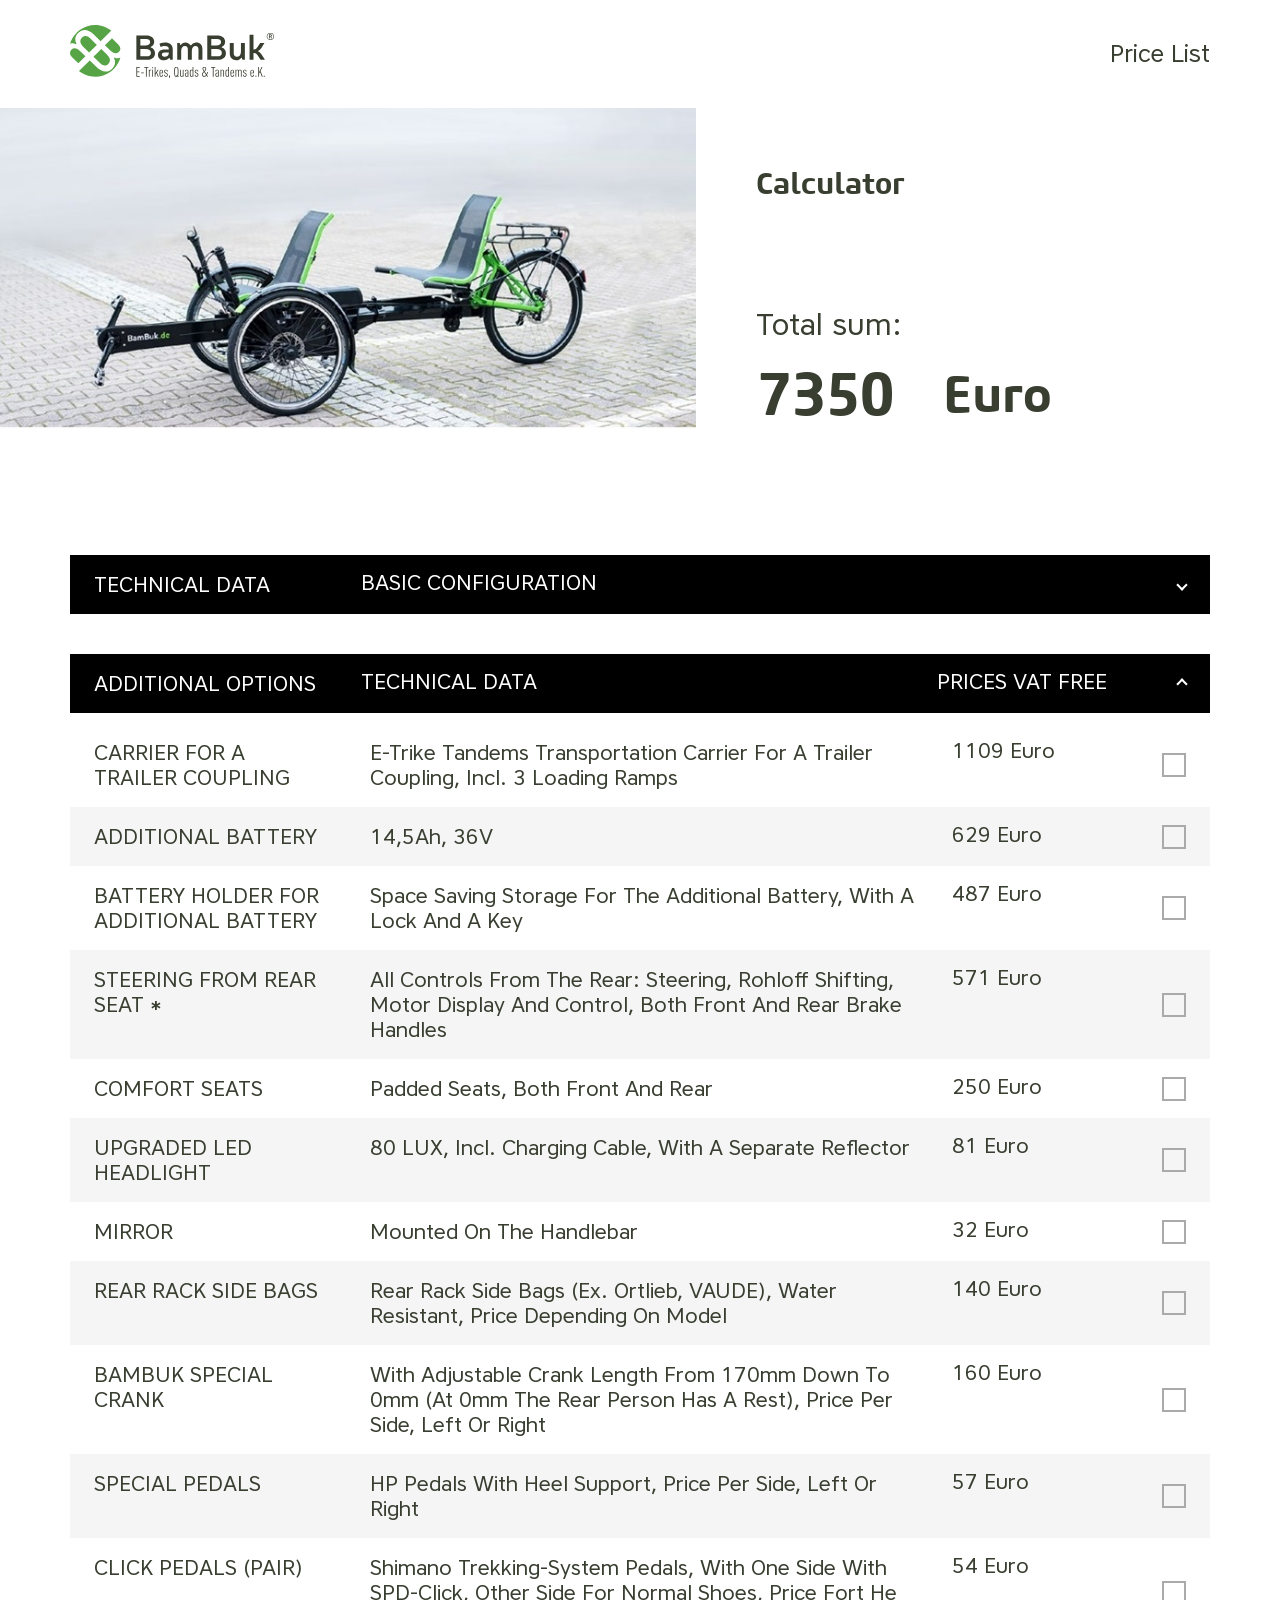
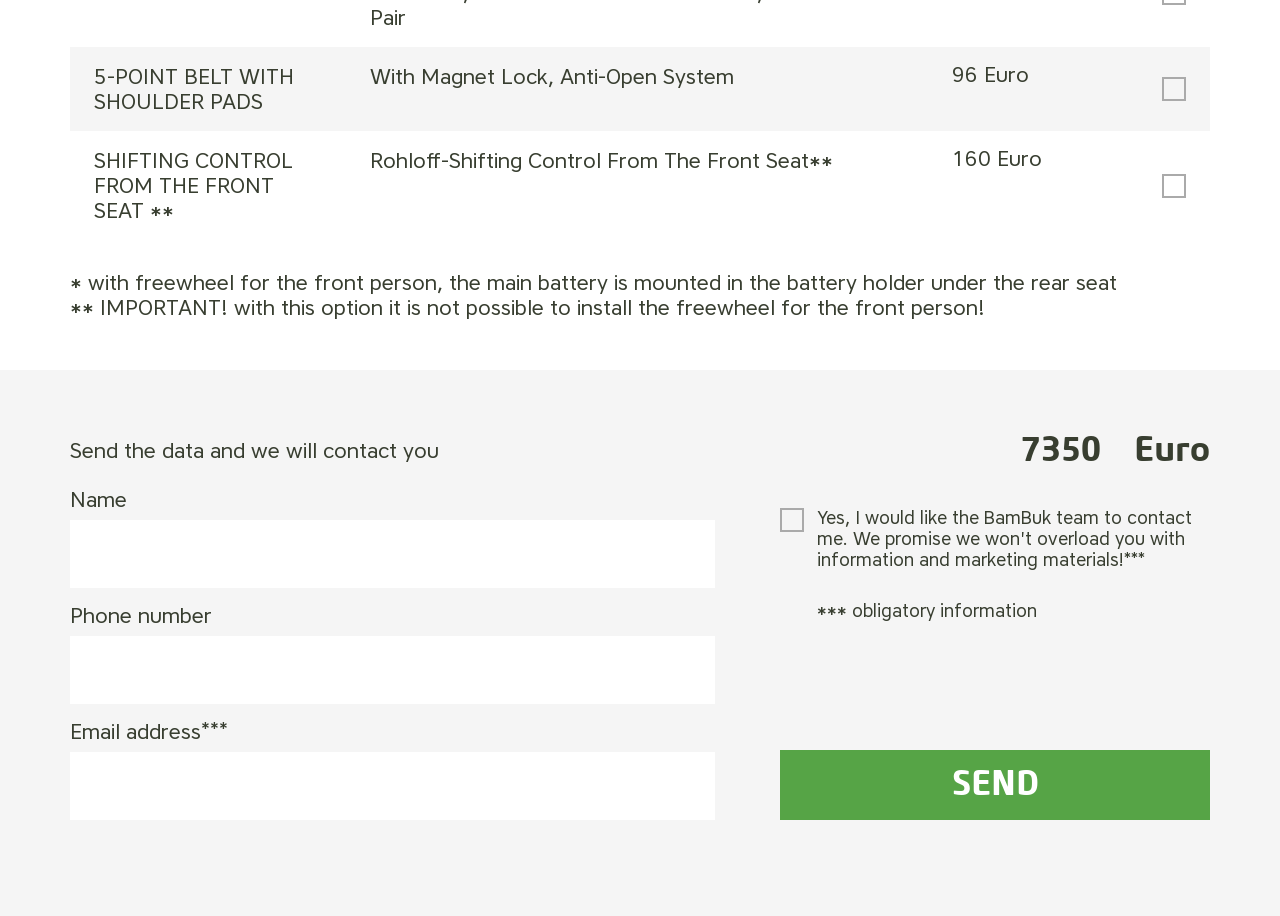
<file: myapp/index.html>
<!DOCTYPE html>
<html lang="ru">
  <head>
    <meta charset="UTF-8">
    <meta http-equiv="X-UA-Compatible" content="IE=edge">
    <meta name="viewport" content="width=device-width, initial-scale=1.0"><link rel="icon" href="img/favicon/favicon.ico">
    <link rel="apple-touch-icon" sizes="180x180" href="img/favicon/apple-touch-icon-180x180.png">
    <meta name="keywords" content="Теги сайта">
    <meta name="description" content="Описание сайта">
    <meta name="author" lang="ru" content="Helen Portna">
    <link rel="stylesheet" href="css/calc.min.css">
    <title>Calc </title>
  </head>
  <body class="calc-body">
    <header class="calcheader">
      <div class="container"><a href="/" class="calcheader_logo"><img src="img/logo.svg" alt="logo"></a>
        <div class="calcheader__title">Price list</div>
      </div>
    </header>
    <div class="calc">
      <form action="">
        <div class="calc__first">
          <div class="calc__img"><img src="img/bambuk-velo.jpg" alt=""></div>
          <div class="calc__price-wrap">
            <div class="calc__title">Calculator</div>
            <div class="calc__subtitle">Total sum:</div>
            <div class="calc__price">
              <input type="text" readonly value="7350" class="calc__total"><span>Euro</span>
            </div>
          </div>
        </div>
        <div class="container">
          <div class="calc__table calcTable accordeon">
            <div class="calcTable__head accordeon-title">
              <div class="calcTable__data">TECHNICAL DATA</div>
              <div class="calcTable__config">BASIC CONFIGURATION</div>
            </div>
            <div class="calcTable__body accordeon-content">
              <div class="calcTable__line">
                <div class="calcTable__data">TYPE</div>
                <div class="calcTable__config">tricycle-tandem</div>
              </div>
              <div class="calcTable__line">
                <div class="calcTable__data">FRAME</div>
                <div class="calcTable__config">teleskopic frame adjustable for boby sizes from 150cm to 200cm</div>
              </div>
              <div class="calcTable__line calcTable__subline">
                <div class="calcTable__line">
                  <div class="calcTable__data">DIMENSIONS</div>
                  <div class="calcTable__config">2 x 24“ front wheels, 26“ rear wheel</div>
                </div>
                <div class="calcTable__line">
                  <div class="calcTable__data">… ready to use</div>
                  <div class="calcTable__config">260-280cm depending on body size width 95cm, height max. 100cm</div>
                </div>
                <div class="calcTable__line">
                  <div class="calcTable__data">… for transportation</div>
                  <div class="calcTable__config">190cm x 95cm x 100cm (LxWxH)</div>
                </div>
              </div>
              <div class="calcTable__line">
                <div class="calcTable__data">FRONT SUSPENSION</div>
                <div class="calcTable__config">double leaf spring</div>
              </div>
              <div class="calcTable__line">
                <div class="calcTable__data">REAR SUSPENSION</div>
                <div class="calcTable__config">spring-oil damper, individually adjustable</div>
              </div>
              <div class="calcTable__line">
                <div class="calcTable__data">SEERING</div>
                <div class="calcTable__config">steering from the front seat</div>
              </div>
              <div class="calcTable__line">
                <div class="calcTable__data">MAIN BRAKE</div>
                <div class="calcTable__config">2 x hydraulic front wheel disc brakes, 180mm, with locking function</div>
              </div>
              <div class="calcTable__line">
                <div class="calcTable__data">SECOND BRAKE</div>
                <div class="calcTable__config">rear mechanical disc brake (Avid BB5), 180mm, with locking function</div>
              </div>
              <div class="calcTable__line">
                <div class="calcTable__data">GEERING</div>
                <div class="calcTable__config">
                   
                  Rohloff 14-speed hub, controls from rear seat* <br><span>* in this configuration with the freewheel for the front person, without extra charge</span>
                </div>
              </div>
              <div class="calcTable__line">
                <div class="calcTable__data">ELECTRIC MOTOR</div>
                <div class="calcTable__config">e-middle motor, 250W, 36V, 80Nm, display on handle bar, starting aid up 6 kmh, charger</div>
              </div>
              <div class="calcTable__line">
                <div class="calcTable__data">BATTERY</div>
                <div class="calcTable__config">14,5 Ah, 36V, with a lock and a key</div>
              </div>
              <div class="calcTable__line">
                <div class="calcTable__data">REAR RACK</div>
                <div class="calcTable__config">BamBuk rear rack with mounted LED-tail light, standard fixation for side bags</div>
              </div>
              <div class="calcTable__line">
                <div class="calcTable__data">LED HEADLIGHT</div>
                <div class="calcTable__config">30 LUX, with integrated front reflektor, incl. charging cable</div>
              </div>
            </div>
            <div class="calcTable__head accordeon-title is-opened">
              <div class="calcTable__data">ADDITIONAL OPTIONS</div>
              <div class="calcTable__config">TECHNICAL DATA</div>
              <div class="calcTable__price">PRICES VAT FREE</div>
            </div>
            <div style="display: block;" class="calcTable__body accordeon-content">
              <div class="calcTable__line">
                <label for="checkbox_1">
                  <div class="calcTable__data">CARRIER FOR A TRAILER COUPLING</div>
                  <div class="calcTable__config">E-Trike Tandems transportation carrier for a trailer coupling,    incl. 3 loading ramps</div>
                  <div class="calcTable__price">1109 Euro</div>
                  <input id="checkbox_1" type="checkbox" name="trailer_coupling" data-value="1109">
                  <div class="calcTable__checkbox"></div>
                </label>
              </div>
              <div class="calcTable__line">
                <label for="checkbox_2">
                  <div class="calcTable__data">ADDITIONAL BATTERY</div>
                  <div class="calcTable__config">14,5Ah, 36V</div>
                  <div class="calcTable__price">629 Euro</div>
                  <input id="checkbox_2" type="checkbox" name="BATTERY" data-value="629">
                  <div class="calcTable__checkbox"></div>
                </label>
              </div>
              <div class="calcTable__line">
                <label for="checkbox_3">
                  <div class="calcTable__data">BATTERY HOLDER FOR ADDITIONAL BATTERY</div>
                  <div class="calcTable__config">space saving storage for the additional battery,                                with a lock and a key</div>
                  <div class="calcTable__price">487 Euro</div>
                  <input id="checkbox_3" type="checkbox" name="BATTERY_HOLDER" data-value="487">
                  <div class="calcTable__checkbox"></div>
                </label>
              </div>
              <div class="calcTable__line">
                <label for="checkbox_4">
                  <div class="calcTable__data">STEERING FROM REAR SEAT *</div>
                  <div class="calcTable__config">all controls from the rear: steering, Rohloff shifting, motor display and control, both front and rear brake handles</div>
                  <div class="calcTable__price">571 Euro</div>
                  <input id="checkbox_4" type="checkbox" name="REAR_SEAT" data-value="571">
                  <div class="calcTable__checkbox"></div>
                </label>
              </div>
              <div class="calcTable__line">
                <label for="checkbox_5">
                  <div class="calcTable__data">COMFORT SEATS </div>
                  <div class="calcTable__config">padded seats, both front and rear</div>
                  <div class="calcTable__price">250 Euro</div>
                  <input id="checkbox_5" type="checkbox" name="COMFORT_SEATS" data-value="250">
                  <div class="calcTable__checkbox"></div>
                </label>
              </div>
              <div class="calcTable__line">
                <label for="checkbox_6">
                  <div class="calcTable__data">UPGRADED LED HEADLIGHT</div>
                  <div class="calcTable__config">80 LUX, incl. charging cable, with a separate reflector</div>
                  <div class="calcTable__price">81 Euro</div>
                  <input id="checkbox_6" type="checkbox" name="LED_HEADLIGHT" data-value="81">
                  <div class="calcTable__checkbox"></div>
                </label>
              </div>
              <div class="calcTable__line">
                <label for="checkbox_7">
                  <div class="calcTable__data">MIRROR</div>
                  <div class="calcTable__config">mounted on the handlebar </div>
                  <div class="calcTable__price">32 Euro</div>
                  <input id="checkbox_7" type="checkbox" name="MIRROR" data-value="32">
                  <div class="calcTable__checkbox"></div>
                </label>
              </div>
              <div class="calcTable__line">
                <label for="checkbox_8">
                  <div class="calcTable__data">REAR RACK SIDE BAGS</div>
                  <div class="calcTable__config">rear rack side bags (ex. Ortlieb, VAUDE), water resistant, price depending on model</div>
                  <div class="calcTable__price"> 140 Euro</div>
                  <input id="checkbox_8" type="checkbox" name="REAR_RACK_SIDE_BAGS" data-value="140">
                  <div class="calcTable__checkbox"></div>
                </label>
              </div>
              <div class="calcTable__line">
                <label for="checkbox_9">
                  <div class="calcTable__data">BAMBUK SPECIAL CRANK</div>
                  <div class="calcTable__config">with adjustable crank length from 170mm down to 0mm (at 0mm the rear person has a rest), price per side, left or right</div>
                  <div class="calcTable__price">160 Euro</div>
                  <input id="checkbox_9" type="checkbox" name="CRANK" data-value="160">
                  <div class="calcTable__checkbox"></div>
                </label>
              </div>
              <div class="calcTable__line">
                <label for="checkbox_10">
                  <div class="calcTable__data">SPECIAL PEDALS</div>
                  <div class="calcTable__config">HP pedals with heel support, price per side, left or right</div>
                  <div class="calcTable__price">57 Euro</div>
                  <input id="checkbox_10" type="checkbox" name="SPECIAL_PEDALS" data-value="57">
                  <div class="calcTable__checkbox"></div>
                </label>
              </div>
              <div class="calcTable__line">
                <label for="checkbox_11">
                  <div class="calcTable__data">CLICK PEDALS (PAIR)</div>
                  <div class="calcTable__config">Shimano Trekking-System pedals, with one side with SPD-click, other side for normal shoes, price fort he pair</div>
                  <div class="calcTable__price">54 Euro</div>
                  <input id="checkbox_11" type="checkbox" name="CLICK_PEDALS" data-value="54">
                  <div class="calcTable__checkbox"></div>
                </label>
              </div>
              <div class="calcTable__line">
                <label for="checkbox_12">
                  <div class="calcTable__data">5-POINT BELT WITH SHOULDER PADS</div>
                  <div class="calcTable__config">with magnet lock, anti-open system</div>
                  <div class="calcTable__price">96 Euro</div>
                  <input id="checkbox_12" type="checkbox" name="BELT" data-value="96">
                  <div class="calcTable__checkbox"></div>
                </label>
              </div>
              <div class="calcTable__line">
                <label for="checkbox_13">
                  <div class="calcTable__data">SHIFTING CONTROL FROM THE FRONT SEAT **</div>
                  <div class="calcTable__config">Rohloff-shifting control from the front seat**</div>
                  <div class="calcTable__price">160 Euro</div>
                  <input id="checkbox_13" type="checkbox" name="SHIFTING_CONTROL" data-value="160">
                  <div class="calcTable__checkbox"></div>
                </label>
              </div>
            </div>
          </div>
          <div class="calcTable__info">
            <div class="calcTable__info-item">* with freewheel for the front person, the main battery is mounted in the battery holder under the rear seat </div>
            <div class="calcTable__info-item">** IMPORTANT! with this option it is not possible to install the freewheel for the front person!</div>
          </div>
        </div>
        <div class="calc-info">
          <div class="container">
            <div class="calc-info__rezult">
              <div class="calc__info-title">Send the data and we will contact you  </div>
              <div class="calc__price">
                <input type="text" readonly value="7350" class="calc__total"><span>Euro</span>
              </div>
            </div>
            <div class="calc-info__form"> 
              <div class="calc-info__left">    
                <input type="hidden" name="action1" value="Calc info">
                <div class="half_input pull-left"></div>
                <label for="calc_name" class="label">Name</label>
                <input id="calc_name" name="userName" type="text">
                <div class="half_input pull-right"></div>
                <label for="calc_phone" class="label">Phone number</label>
                <input id="calc_phone" name="phone" type="phone">
                <div class="clearfix"></div>
                <label for="calc_email" class="label">Email address<sup>***</sup></label>
                <input id="calc_email" name="email" type="email" required="true">
              </div>
              <div class="calc-info__right">
                <div class="calc-info__agree">
                  <input id="calc_checkbox" type="checkbox" required="" name="confirm">
                  <div class="calcTable__checkbox"></div>
                  <label for="calc_checkbox">Yes, I would like the BamBuk team to contact me. We promise we won't overload you with information and marketing materials!</label><sup>*** </sup>
                  <div class="calc-info__description">*** obligatory information</div>
                </div>
                <button type="submit" class="btn calc__btn">SEND</button>
              </div>
            </div>
          </div>
        </div>
      </form>
    </div>
    
    <script src="libs/1.jquery/dist/jquery.min.js"></script>
    <script src="js/common.js"></script>
    <!-- END body-->
  </body>
</html>
</file>
<file: myapp/css/calc.min.css>
html{line-height:1.15;-ms-text-size-adjust:100%;-webkit-text-size-adjust:100%}body{margin:0}article,aside,footer,header,nav,section{display:block}h1{font-size:2em;margin:.67em 0}figcaption,figure,main{display:block}figure{margin:1em 40px}hr{-webkit-box-sizing:content-box;box-sizing:content-box;height:0;overflow:visible}pre{font-family:monospace,monospace;font-size:1em}a{background-color:transparent;-webkit-text-decoration-skip:objects}abbr[title]{border-bottom:none;text-decoration:underline;-webkit-text-decoration:underline dotted;text-decoration:underline dotted}b,strong{font-weight:inherit}b,strong{font-weight:bolder}code,kbd,samp{font-family:monospace,monospace;font-size:1em}dfn{font-style:italic}mark{background-color:#ff0;color:#000}small{font-size:80%}sub,sup{font-size:75%;line-height:0;position:relative;vertical-align:baseline}sub{bottom:-.25em}sup{top:-.5em}audio,video{display:inline-block}audio:not([controls]){display:none;height:0}img{border-style:none}svg:not(:root){overflow:hidden}button,input,optgroup,select,textarea{font-family:sans-serif;font-size:100%;line-height:1.15;margin:0}button,input{overflow:visible}button,select{text-transform:none}[type=reset],[type=submit],button,html [type=button]{-webkit-appearance:button}[type=button]::-moz-focus-inner,[type=reset]::-moz-focus-inner,[type=submit]::-moz-focus-inner,button::-moz-focus-inner{border-style:none;padding:0}[type=button]:-moz-focusring,[type=reset]:-moz-focusring,[type=submit]:-moz-focusring,button:-moz-focusring{outline:1px dotted ButtonText}fieldset{padding:.35em .75em .625em}legend{-webkit-box-sizing:border-box;box-sizing:border-box;color:inherit;display:table;max-width:100%;padding:0;white-space:normal}progress{display:inline-block;vertical-align:baseline}textarea{overflow:auto}[type=checkbox],[type=radio]{-webkit-box-sizing:border-box;box-sizing:border-box;padding:0}[type=number]::-webkit-inner-spin-button,[type=number]::-webkit-outer-spin-button{height:auto}[type=search]{-webkit-appearance:textfield;outline-offset:-2px}[type=search]::-webkit-search-cancel-button,[type=search]::-webkit-search-decoration{-webkit-appearance:none}::-webkit-file-upload-button{-webkit-appearance:button;font:inherit}details,menu{display:block}summary{display:list-item}canvas{display:inline-block}template{display:none}[hidden]{display:none}@font-face{font-family:CoreSansA45Regular;font-weight:400;font-style:normal;src:url(../fonts/CoreSansA45Regular/CoreSansA45Regular.eot);src:url(../fonts/CoreSansA45Regular/CoreSansA45Regular.eot?#iefix) format("embedded-opentype"),url(../fonts/CoreSansA45Regular/CoreSansA45Regular.woff) format("woff"),url(../fonts/CoreSansA45Regular/CoreSansA45Regular.ttf) format("truetype")}@font-face{font-family:CoreSansM65Bold;font-weight:700;font-style:normal;src:url(../fonts/CoreSansM65Bold/CoreSansM65Bold.eot);src:url(../fonts/CoreSansM65Bold/CoreSansM65Bold.eot?#iefix) format("embedded-opentype"),url(../fonts/CoreSansM65Bold/CoreSansM65Bold.woff) format("woff"),url(../fonts/CoreSansM65Bold/CoreSansM65Bold.ttf) format("truetype")}body.calc-body{min-width:320px}body{font-family:CoreSansA45Regular;font-size:21px;line-height:25px;color:#383e30}@media (max-width:850px){body{font-size:18px;line-height:1.2}}@media (max-width:620px){body{font-size:16px}}.container{max-width:1140px;margin:0 auto}@media (max-width:1199px){.container{padding:0 40px}}@media (max-width:620px){.container{padding:0 15px}}.calc input{position:relative}.calc input:focus{outline:0;position:relative}.calcheader__title{font-size:24px;line-height:28px;text-align:right;text-transform:capitalize;color:#383e30}@media (max-width:767px){.calcheader__title{font-size:18px;margin-top:20px;margin-bottom:20px;text-align:center}}.calcheader__logo{display:block;width:204px}.calcheader__logo svg{width:100%}.calcheader .container{display:-webkit-box;display:-webkit-flex;display:-ms-flexbox;display:flex;-webkit-box-pack:justify;-webkit-justify-content:space-between;-ms-flex-pack:justify;justify-content:space-between;-webkit-box-align:center;-webkit-align-items:center;-ms-flex-align:center;align-items:center;padding:25px 0}@media (max-width:1199px){.calcheader .container{padding:25px 40px}}@media (max-width:620px){.calcheader .container{padding:25px 15px}}.calc__total{width:173px;background:0 0;border:none;outline:0;font-family:CoreSansM65Bold,'Segoe UI',Tahoma,Geneva,Verdana,sans-serif;font-size:60px;line-height:70px;color:#383e30}@media (max-width:620px){.calc__total{font-size:45px;line-height:1.2;width:130px}}.calc__title{font-family:CoreSansM65Bold,'Segoe UI',Tahoma,Geneva,Verdana,sans-serif;font-size:30px;line-height:35px;margin-bottom:104px}@media (max-width:1199px){.calc__title{width:100%;margin-bottom:40px;text-align:center}}@media (max-width:850px){.calc__title{margin-bottom:15px}}.calc__subtitle{font-size:30px;line-height:35px;margin-bottom:20px}@media (max-width:1199px){.calc__subtitle{width:50%;text-align:right;padding-right:50px;-webkit-box-sizing:border-box;box-sizing:border-box}}@media (max-width:620px){.calc__subtitle{width:100%;padding-right:0;text-align:center;margin-bottom:0}}.calc__first{display:-webkit-box;display:-webkit-flex;display:-ms-flexbox;display:flex;margin-bottom:61px}@media (max-width:1199px){.calc__first{-webkit-flex-wrap:wrap;-ms-flex-wrap:wrap;flex-wrap:wrap}}@media (max-width:850px){.calc__first{margin-bottom:40px}}@media (max-width:620px){.calc__first{margin-bottom:20px}}.calc__img{margin:0 auto;float:none;width:60%}.calc__img img{width:100%}@media (max-width:700px){.calc__img{width:100%}}.calc__price{font-family:CoreSansM65Bold,'Segoe UI',Tahoma,Geneva,Verdana,sans-serif;font-size:60px;line-height:70px;font-size:50px;text-align:center;display:-webkit-box;display:-webkit-flex;display:-ms-flexbox;display:flex;-webkit-box-align:center;-webkit-align-items:center;-ms-flex-align:center;align-items:center}.calc__price-wrap{width:40%;padding:60px}@media (max-width:1199px){.calc__price-wrap{display:-webkit-box;display:-webkit-flex;display:-ms-flexbox;display:flex;-webkit-flex-wrap:wrap;-ms-flex-wrap:wrap;flex-wrap:wrap;-webkit-box-align:end;-webkit-align-items:flex-end;-ms-flex-align:end;align-items:flex-end;width:100%;margin-bottom:0;padding-bottom:0}}@media (max-width:850px){.calc__price-wrap{padding-top:40px}}@media (max-width:620px){.calc__price-wrap{padding:20px 20px 0}}.calc__price span{padding-left:10px}@media (max-width:1199px){.calc__price{width:50%;font-size:36px}}@media (max-width:620px){.calc__price{width:83%;margin:0 auto;font-size:38px;-webkit-box-pack:center;-webkit-justify-content:center;-ms-flex-pack:center;justify-content:center}}.calc__btn{cursor:pointer;width:100%;font-family:CoreSansM65Bold,'Segoe UI',Tahoma,Geneva,Verdana,sans-serif;font-size:35px;line-height:40px;padding:13px;text-align:center;display:block;background:#56a446;color:#fff;text-transform:uppercase;border-color:transparent;-webkit-transition:.3s;-o-transition:.3s;transition:.3s}@media (max-width:850px){.calc__btn{margin-top:40px}}@media (max-width:620px){.calc__btn{margin-top:35px;font-size:30px;line-height:30px;padding:6px}}.calc__btn:hover{background:#367729}.calc-info{display:-webkit-box;display:-webkit-flex;display:-ms-flexbox;display:flex;-webkit-box-pack:center;-webkit-justify-content:center;-ms-flex-pack:center;justify-content:center;padding:59px 0 96px;background:#f5f5f5}@media (max-width:620px){.calc-info{padding:40px 0}}.calc-info__rezult{display:-webkit-box;display:-webkit-flex;display:-ms-flexbox;display:flex;-webkit-box-align:center;-webkit-align-items:center;-ms-flex-align:center;align-items:center;-webkit-box-pack:justify;-webkit-justify-content:space-between;-ms-flex-pack:justify;justify-content:space-between}@media (max-width:620px){.calc-info__rezult{display:block;text-align:center}}.calc-info__rezult .calc__price{font-size:35px;line-height:41px}@media (max-width:620px){.calc-info__rezult .calc__price{margin-top:20px;-webkit-box-pack:center;-webkit-justify-content:center;-ms-flex-pack:center;justify-content:center}}.calc-info__rezult .calc__total{width:101px;font-size:35px;line-height:41px}.calc-info__form{display:-webkit-box;display:-webkit-flex;display:-ms-flexbox;display:flex}@media (max-width:850px){.calc-info__form{display:block}}.calc-info__left{width:60%}@media (max-width:850px){.calc-info__left{width:100%;margin-top:40px}}.calc-info__left input{padding:20px;background:#fff;width:100%;border-color:transparent;-webkit-box-sizing:border-box;box-sizing:border-box}.calc-info__left label{display:block;font-size:21px;line-height:25px;margin:15px 0 8px}.calc-info__right{display:-webkit-box;display:-webkit-flex;display:-ms-flexbox;display:flex;-webkit-box-orient:vertical;-webkit-box-direction:normal;-webkit-flex-direction:column;-ms-flex-direction:column;flex-direction:column;-webkit-box-pack:justify;-webkit-justify-content:space-between;-ms-flex-pack:justify;justify-content:space-between;width:40%;padding-left:65px}@media (max-width:850px){.calc-info__right{width:100%;padding-left:0}}.calc-info__agree{position:relative;margin-top:36px;font-size:18px;line-height:21px;padding-left:37px}.calc-info__agree .calcTable__checkbox{position:absolute;left:0;top:0}.calc-info__agree input{display:none;visibility:hidden}.calc-info__agree input:checked+.calcTable__checkbox:after{background:url(../img/tick.svg) no-repeat}.calc-info__agree:hover .calcTable__checkbox{-webkit-box-shadow:0 0 6px rgba(72,165,72,.75);box-shadow:0 0 6px rgba(72,165,72,.75);border-color:#49a647}.calc-info__description{font-size:18px;line-height:21px;margin-top:30px}@media (max-width:700px){.calc .modal{width:100%;padding:30px 15px}}.calcTable{font-size:21px;line-height:25px;text-transform:capitalize}@media (max-width:850px){.calcTable{font-size:18px;line-height:1.2}}@media (max-width:500px){.calcTable{font-size:14px}}.calcTable__data{width:20%;padding:17px 24px}@media (max-width:1199px){.calcTable__data{width:29%}}@media (max-width:850px){.calcTable__data{padding:10px}}@media (max-width:500px){.calcTable__data{-webkit-box-sizing:border-box;box-sizing:border-box;width:40%;padding:8px 5px}}.calcTable__config{-webkit-box-flex:1;-webkit-flex-grow:1;-ms-flex-positive:1;flex-grow:1;-webkit-flex-basis:0;-ms-flex-preferred-size:0;flex-basis:0;padding:17px 24px}@media (max-width:850px){.calcTable__config{padding:10px}}@media (max-width:500px){.calcTable__config{-webkit-box-sizing:border-box;box-sizing:border-box;width:60%;-webkit-box-flex:unset;-webkit-flex-grow:unset;-ms-flex-positive:unset;flex-grow:unset;-webkit-flex-basis:unset;-ms-flex-preferred-size:unset;flex-basis:unset;padding:8px 5px}}.calcTable__price{width:18%;padding:15px 5px}@media (max-width:500px){.calcTable__price{-webkit-box-sizing:border-box;box-sizing:border-box;width:40%;padding:8px 5px 15px}}.calcTable__head{display:-webkit-box;display:-webkit-flex;display:-ms-flexbox;display:flex;font-size:21px;line-height:25px;background-color:#000;color:#fff;margin-bottom:10px}@media (max-width:850px){.calcTable__head{font-size:17px;line-height:18px}}@media (max-width:500px){.calcTable__head{-webkit-flex-wrap:wrap;-ms-flex-wrap:wrap;flex-wrap:wrap;font-size:13px}}.calcTable__head .calcTable__data{width:20%;border-color:transparent}@media (max-width:1199px){.calcTable__head .calcTable__data{width:29%}}@media (max-width:500px){.calcTable__head .calcTable__data{width:40%;padding:8px}}.calcTable__head .calcTable__config{-webkit-box-flex:1;-webkit-flex-grow:1;-ms-flex-positive:1;flex-grow:1;-webkit-flex-basis:0;-ms-flex-preferred-size:0;flex-basis:0;padding:15px}@media (max-width:850px){.calcTable__head .calcTable__config{padding:10px}}@media (max-width:500px){.calcTable__head .calcTable__config{width:60%;-webkit-box-flex:unset;-webkit-flex-grow:unset;-ms-flex-positive:unset;flex-grow:unset;-webkit-flex-basis:unset;-ms-flex-preferred-size:unset;flex-basis:unset;padding:8px}}.calcTable__head .calcTable__price{width:20%;padding-right:45px}@media (max-width:500px){.calcTable__head .calcTable__price{width:100%}}.calcTable__line{display:-webkit-box;display:-webkit-flex;display:-ms-flexbox;display:flex;cursor:pointer}@media (max-width:500px){.calcTable__line{-webkit-flex-wrap:wrap;-ms-flex-wrap:wrap;flex-wrap:wrap}}.calcTable__line label{display:-webkit-box;display:-webkit-flex;display:-ms-flexbox;display:flex;width:100%}@media (max-width:500px){.calcTable__line label{-webkit-flex-wrap:wrap;-ms-flex-wrap:wrap;flex-wrap:wrap}}.calcTable__line:nth-child(2n){background-color:#f5f5f5}.calcTable__line:hover{color:#48a548}.calcTable__line:hover .calcTable__checkbox{-webkit-box-shadow:0 0 6px rgba(72,165,72,.75);box-shadow:0 0 6px rgba(72,165,72,.75);border-color:#49a647}.calcTable__line input{visibility:hidden;display:none}.calcTable__line input:checked+.calcTable__checkbox:after{background:url(../img/tick.svg) no-repeat}.calcTable__subline{display:block}.calcTable__checkbox{border:2px solid #aaa;width:20px;height:20px;-webkit-align-self:center;-ms-flex-item-align:center;align-self:center;margin-right:24px;position:relative}@media (max-width:500px){.calcTable__checkbox{-webkit-box-sizing:border-box;box-sizing:border-box;-webkit-box-pack:center;-webkit-justify-content:center;-ms-flex-pack:center;justify-content:center;display:-webkit-box;display:-webkit-flex;display:-ms-flexbox;display:flex;margin:0 auto}}.calcTable__checkbox:after{content:"";position:absolute;bottom:0;left:3px;width:30px;height:30px;visibility:visible}.calcTable__info{margin-top:30px;margin-bottom:50px}.accordeon-title{cursor:pointer;position:relative;margin-top:40px}@media (max-width:620px){.accordeon-title{margin-top:20px}}.accordeon-title:after{content:'';position:absolute;top:26px;right:24px;border-bottom:2px solid #fff;border-right:2px solid #fff;width:6px;height:6px;text-align:center;-webkit-transform:rotate(45deg);-ms-transform:rotate(45deg);transform:rotate(45deg)}@media (max-width:850px){.accordeon-title:after{top:18px}}@media (max-width:500px){.accordeon-title:after{content:none}}.accordeon-title.is-opened:after{-webkit-transform:rotate(225deg);-ms-transform:rotate(225deg);transform:rotate(225deg)}@media (max-width:500px){.accordeon-title.is-opened:after{content:none}}.accordeon-content{display:none}@media only screen and (max-width:720px){.menu-toggle{display:block;width:26px;height:23px;position:absolute;top:8px;right:25px;cursor:pointer;z-index:3}.menu-toggle .one,.menu-toggle .three,.menu-toggle .two{width:100%;height:3px;background:#fff;margin:4px auto;-webkit-backface-visibility:hidden;backface-visibility:hidden;-webkit-transition-duration:.3s;-o-transition-duration:.3s;transition-duration:.3s}.menu-toggle.active .one,.menu-toggle.active .three{margin:8px auto}.menu-toggle.active .one{-webkit-transform:rotate(45deg) translate(0,1px);-ms-transform:rotate(45deg) translate(0,1px);transform:rotate(45deg) translate(0,1px)}.menu-toggle.active .two{opacity:0}.menu-toggle.active .three{-webkit-transform:rotate(-45deg) translate(14px,-15px);-ms-transform:rotate(-45deg) translate(14px,-15px);transform:rotate(-45deg) translate(14px,-15px)}.main-menu{display:none}.main-menu.active{display:block;position:fixed;width:100%;height:100%;background-color:rgba(61,60,60,.95);z-index:2;right:0;top:0}.main-menu.active ul{-webkit-box-orient:vertical;-webkit-box-direction:normal;-webkit-flex-direction:column;-ms-flex-direction:column;flex-direction:column;-webkit-box-align:center;-webkit-align-items:center;-ms-flex-align:center;align-items:center;margin-top:40px;text-align:center}.menu-wrap{padding-left:25px;padding-right:25px}}
</file>
